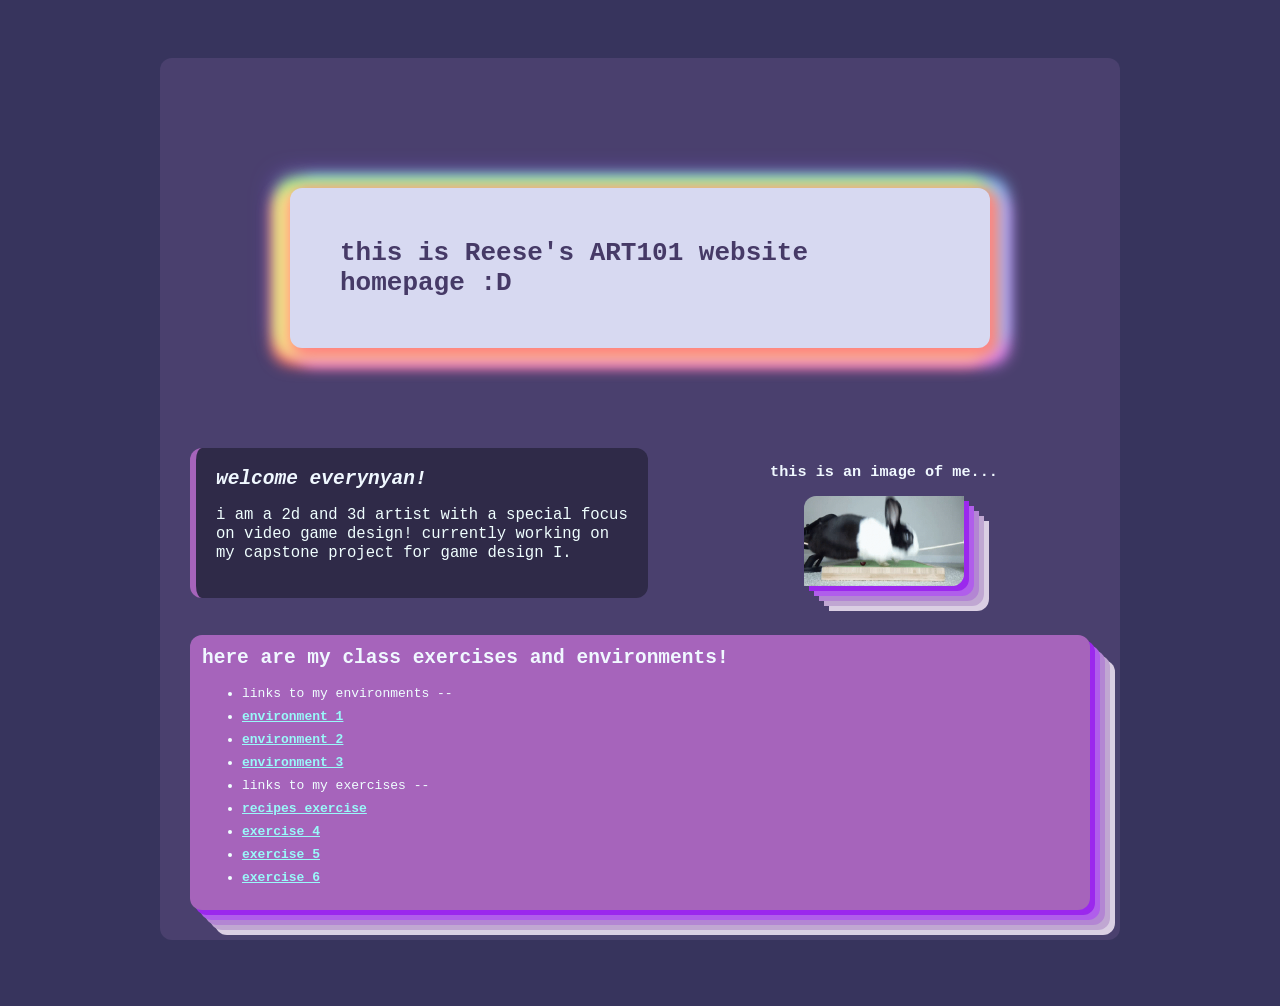
<file: index.html>
<!doctype html>
<html lang="en">

<head>
    <meta charset="utf-8">
    <title>Reese's ART101 Homepage</title>
    <link href="site.css" rel="stylesheet" type="text/css">
</head>

<body>
    <div id="page">
        <div id="title">
            <h1> this is Reese's ART101 website homepage :D </h1>
        </div>
        <div class="top-section">
            <div id="intro">
                <h2> welcome everynyan! </h2>
                <p>
                    i am a 2d and 3d artist with a special focus on video game design! currently working on my capstone
                    project for game design I.
                </p>
            </div>
            <div class="profile">
                <h3> this is an image of me... </h3>
                <img src="bunnyfall2.gif">
            </div>
        </div>

        <div class="navigation">
            <h2> here are my class exercises and environments! </h2>
            <ul>
                <li>links to my environments --</li>
                <li><a href="environ/env01.html">environment 1</a></li>
                <li><a href="environ/env02.html">environment 2</a></li>
                <li><a href="environ/env03.html">environment 3</a></li>
                
                <li>links to my exercises --</li>
                <li><a href="exercises\recipes\index.html">recipes exercise</a></li>
                <li><a href="exercises\lab04.html">exercise 4</a></li>
                <li><a href="exercises\lab05.html">exercise 5</a></li>
                <li><a href="exercises\lab06.html">exercise 6</a></li>

            </ul>
        </div>
    </div>
</body>

</html>
</file>
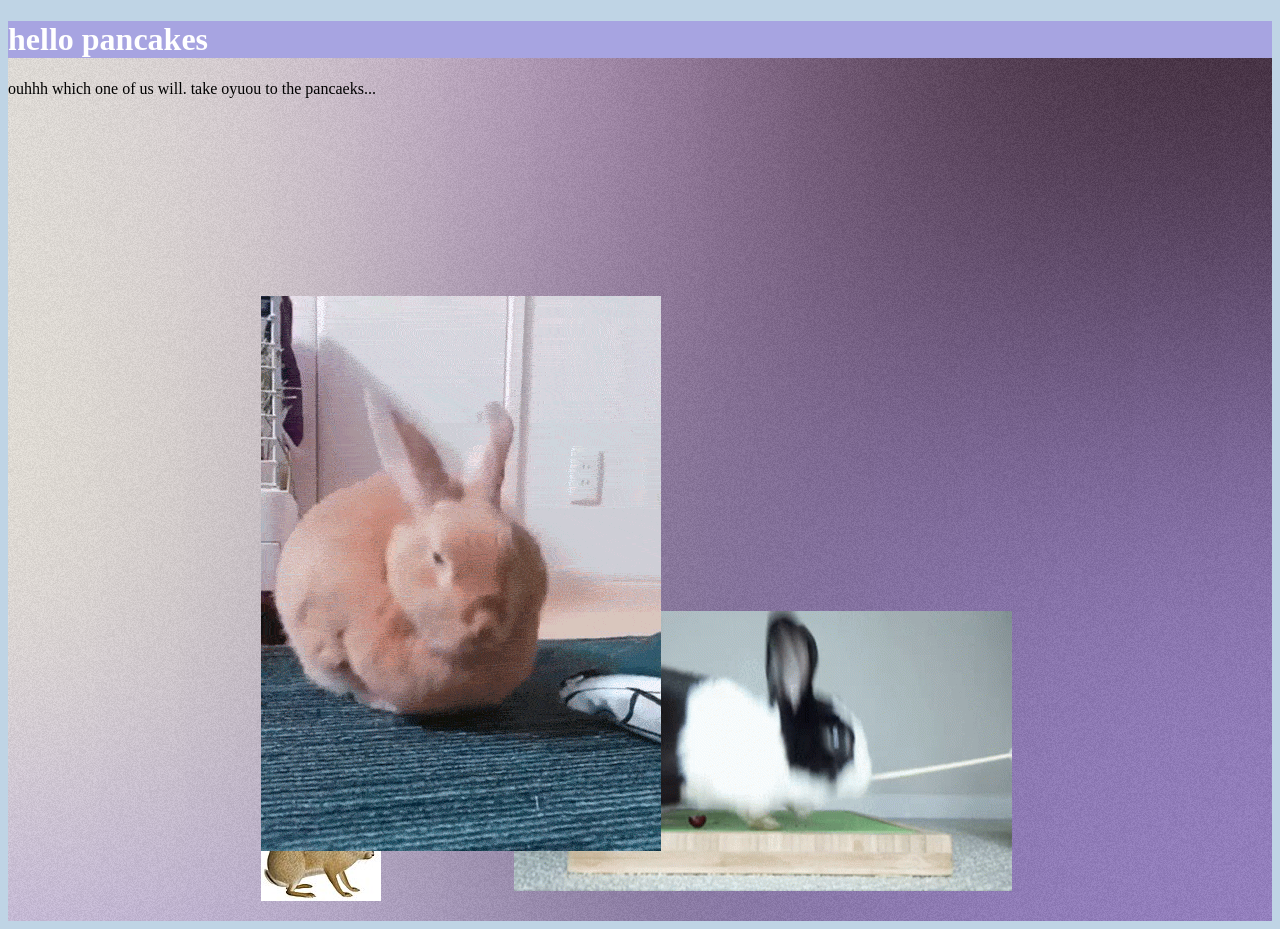
<file: exercises/recipes/index.html>
<!DOCTYPE html>

<html>
<!-- head is for meta info -->

<head>
    <title> resispy homepage </title>
    <link href="recipes.css" rel="stylesheet" type="text/css" />
</head>

<body id="pan-home">
    
    <h1>hello pancakes</h1>
    <p> ouhhh which one of us will. take oyuou to the pancaeks... </p>

    <div id="bnnuy">
        <a href="pancakes.html">
            <img src="images/bunnyrabbithare.jpg">
        </a>
    </div>


    <div id="bnnuy2">
        <img src="images/bunnyfall2.gif">
    </div>



    <div id="bnnuy3">
        <img src="images/bunny.gif">
    </div>
</body>
</file>
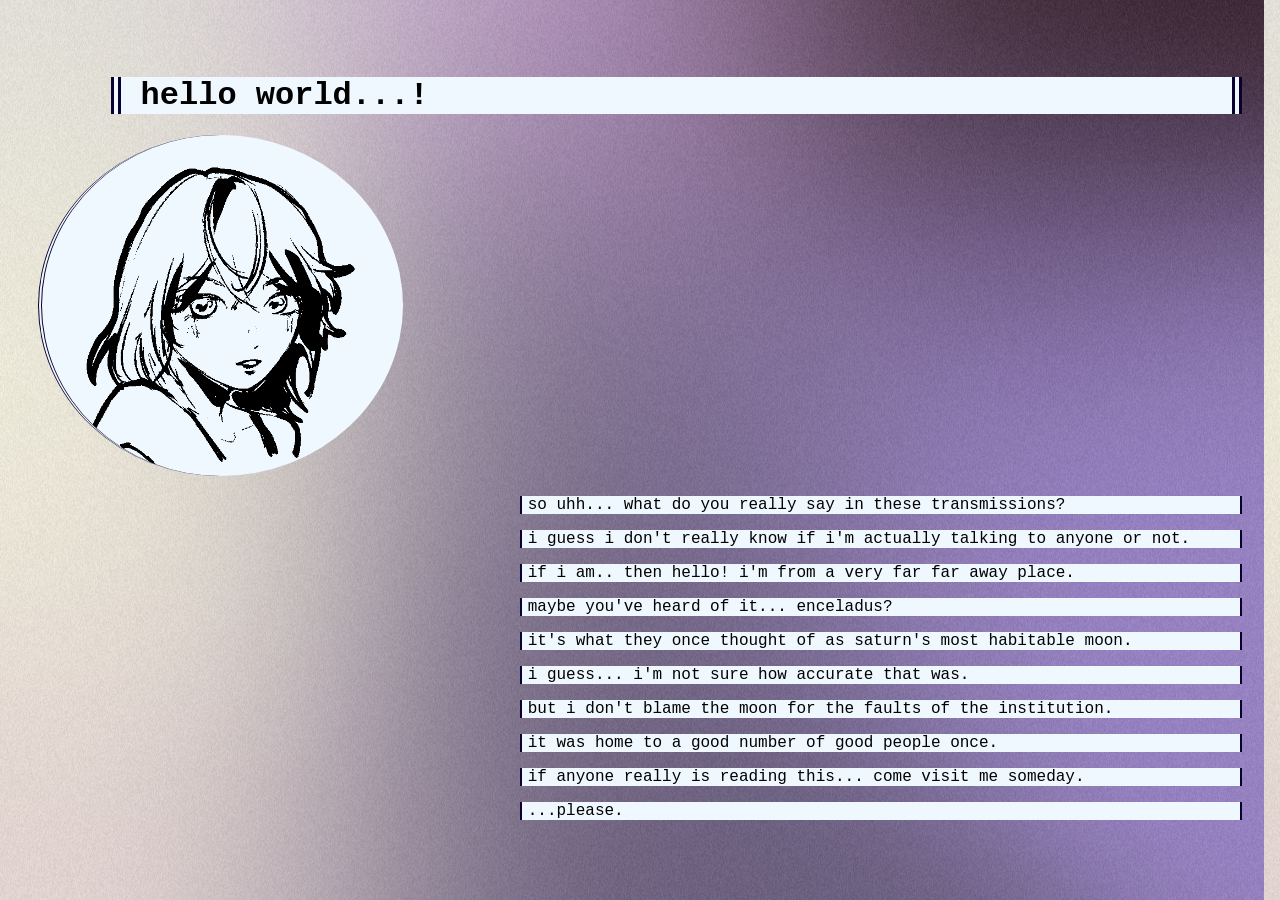
<file: environ/env01.html>
<!doctype html>
<html lang="en">
<head>
    <meta charset="utf-8">
    <title> Environment 01</title>
    <link href="env.css" rel="stylesheet" type="text/css">
</head>
<body>

    <h1> hello world...! </h1>

    <img src="../environ/images/testAnimatedSprite.gif">
    <p> so uhh... what do you really say in these transmissions? </p>
    <p> i guess i don't really know if i'm actually talking to anyone or not. </p>
    
    
    <p> if i am.. then hello! i'm from a very far far away place. </p>
    <p> maybe you've heard of it... enceladus?</p>
    <p> it's what they once thought of as saturn's most habitable moon.</p>
    <p> i guess... i'm not sure how accurate that was.</p>
    <p> but i don't blame the moon for the faults of the institution.</p>
    <p> it was home to a good number of good people once.</p>
    <p> if anyone really is reading this... come visit me someday.</p>
    <p> ...please. </p>
    

</body>
</html>
</file>
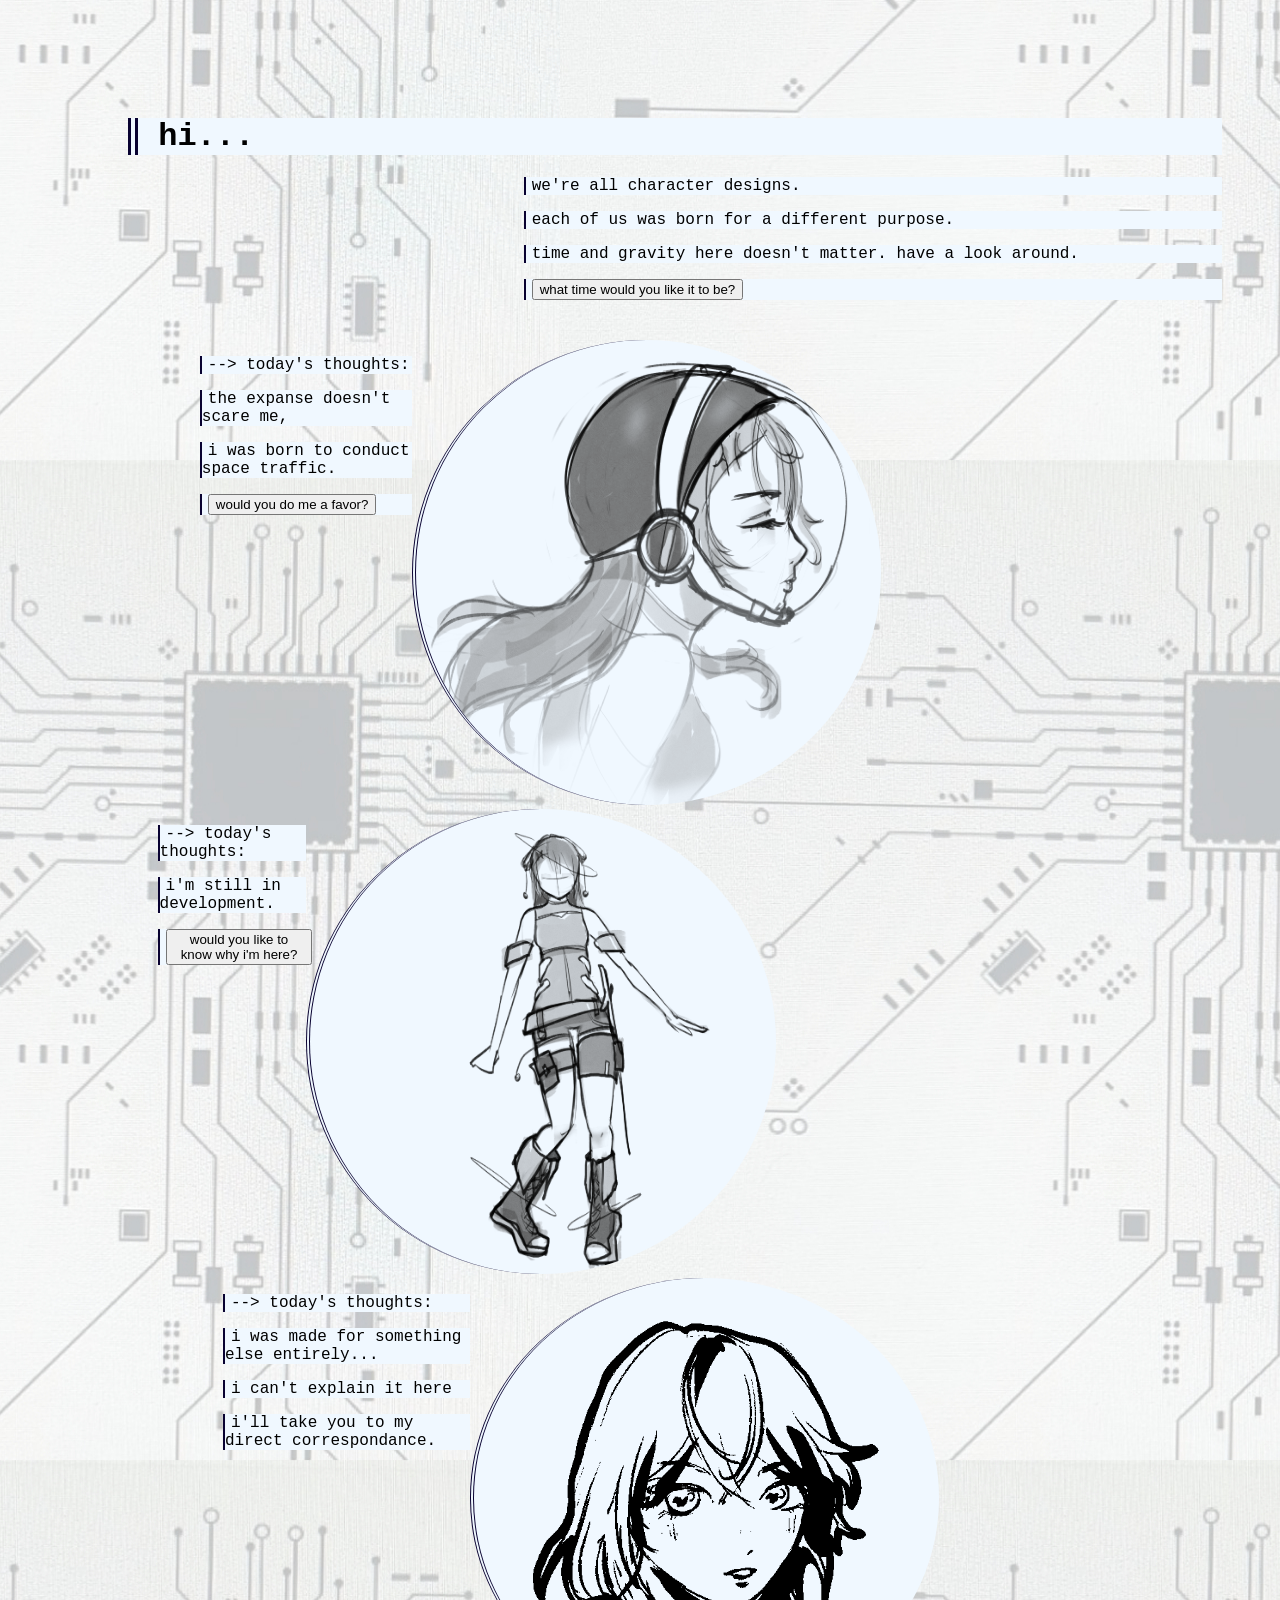
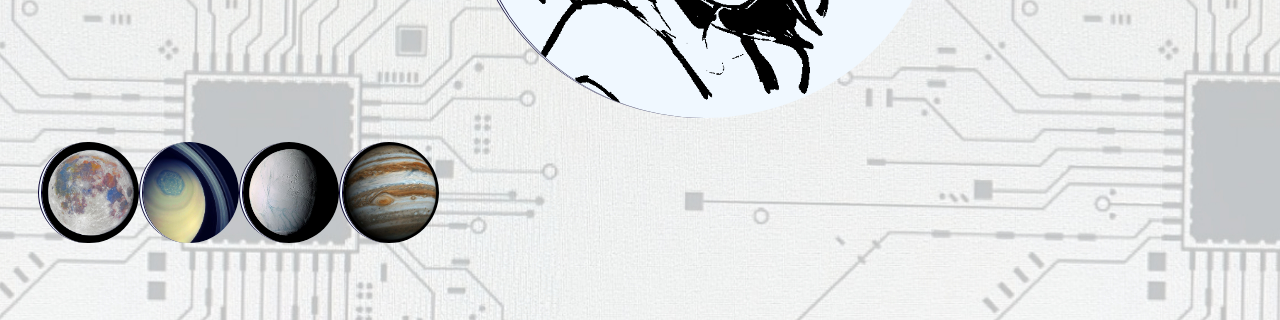
<file: environ/env03.html>
<!DOCTYPE html>
<html lang="en">

<head>
    <meta charset="utf-8">
    <title>env 03</title>
    <link href="env03.css" rel="stylesheet" type="text/css">
    <!-- jQuery library -->
    <script src="https://code.jquery.com/jquery-3.7.1.min.js"></script>
    <!-- Link to external JavaScript file -->
    <script src="env03.js" DEFER></script>
</head>

<body>
    <div id="main">
        <div id="intro">
            <h1> hi...</h1>
            <p>we're all character designs.</p>
            <p>each of us was born for a different purpose.</p>
            <p>time and gravity here doesn't matter. have a look around.</p>
            <p><button id="top-button">what time would you like it to be?</button></p>
            <div id="top-output"></div>
        </div>

        <div id="spacesuit">
            <img src="../environ/images/pinkhairRefSheet_export2.png">
            <div class="character-intro">
                <p> --> today's thoughts:</p> <div id="thought-1">--> hmm... what should i eat today...?</div>
                <p> the expanse doesn't scare me,</p>
                <p> i was born to conduct space traffic.</p>
                <p><button id="girl1-button">would you do me a favor?</button></p>
                <div id="girl1-output"></div>
            </div>
        </div>

        <div id="full-body">
            <img src="../environ/images/pinkhairRefSheet_export1.png">
            <div class="character-intro">
                <p> --> today's thoughts:</p> <div id="thought-2">--> ough i'm so tired...</div>
                <p> i'm still in development.</p>
                <p><button id="girl2-button">would you like to know why i'm here?</button></p>
                <div id="girl2-output"></div>
            </div>
        </div>

        <div id="animated-sprite">
            <a href="../environ/env01.html">
                <img src="../environ/images/testAnimatedSprite.gif">
            </a>
            <div class="character-intro">
                <p> --> today's thoughts:</p> <div id="thought-3">--> when can i go home...</div>
                <p> i was made for something else entirely...</p>
                <p> i can't explain it here</p>
                <p> i'll take you to my direct correspondance.</p>
            </div>
        </div>


    </div>

    <div id="below">

        <div id="gallery">
        <img src="../environ/images/moon.jpg">
        <img src="../environ/images/saturn-planet.jpg">
        <img src="../environ/images/enceladus-moon.jpg">
        <img src="../environ/images/jupiter-planet.jpg">
        </div>

    </div>


</body>
</file>
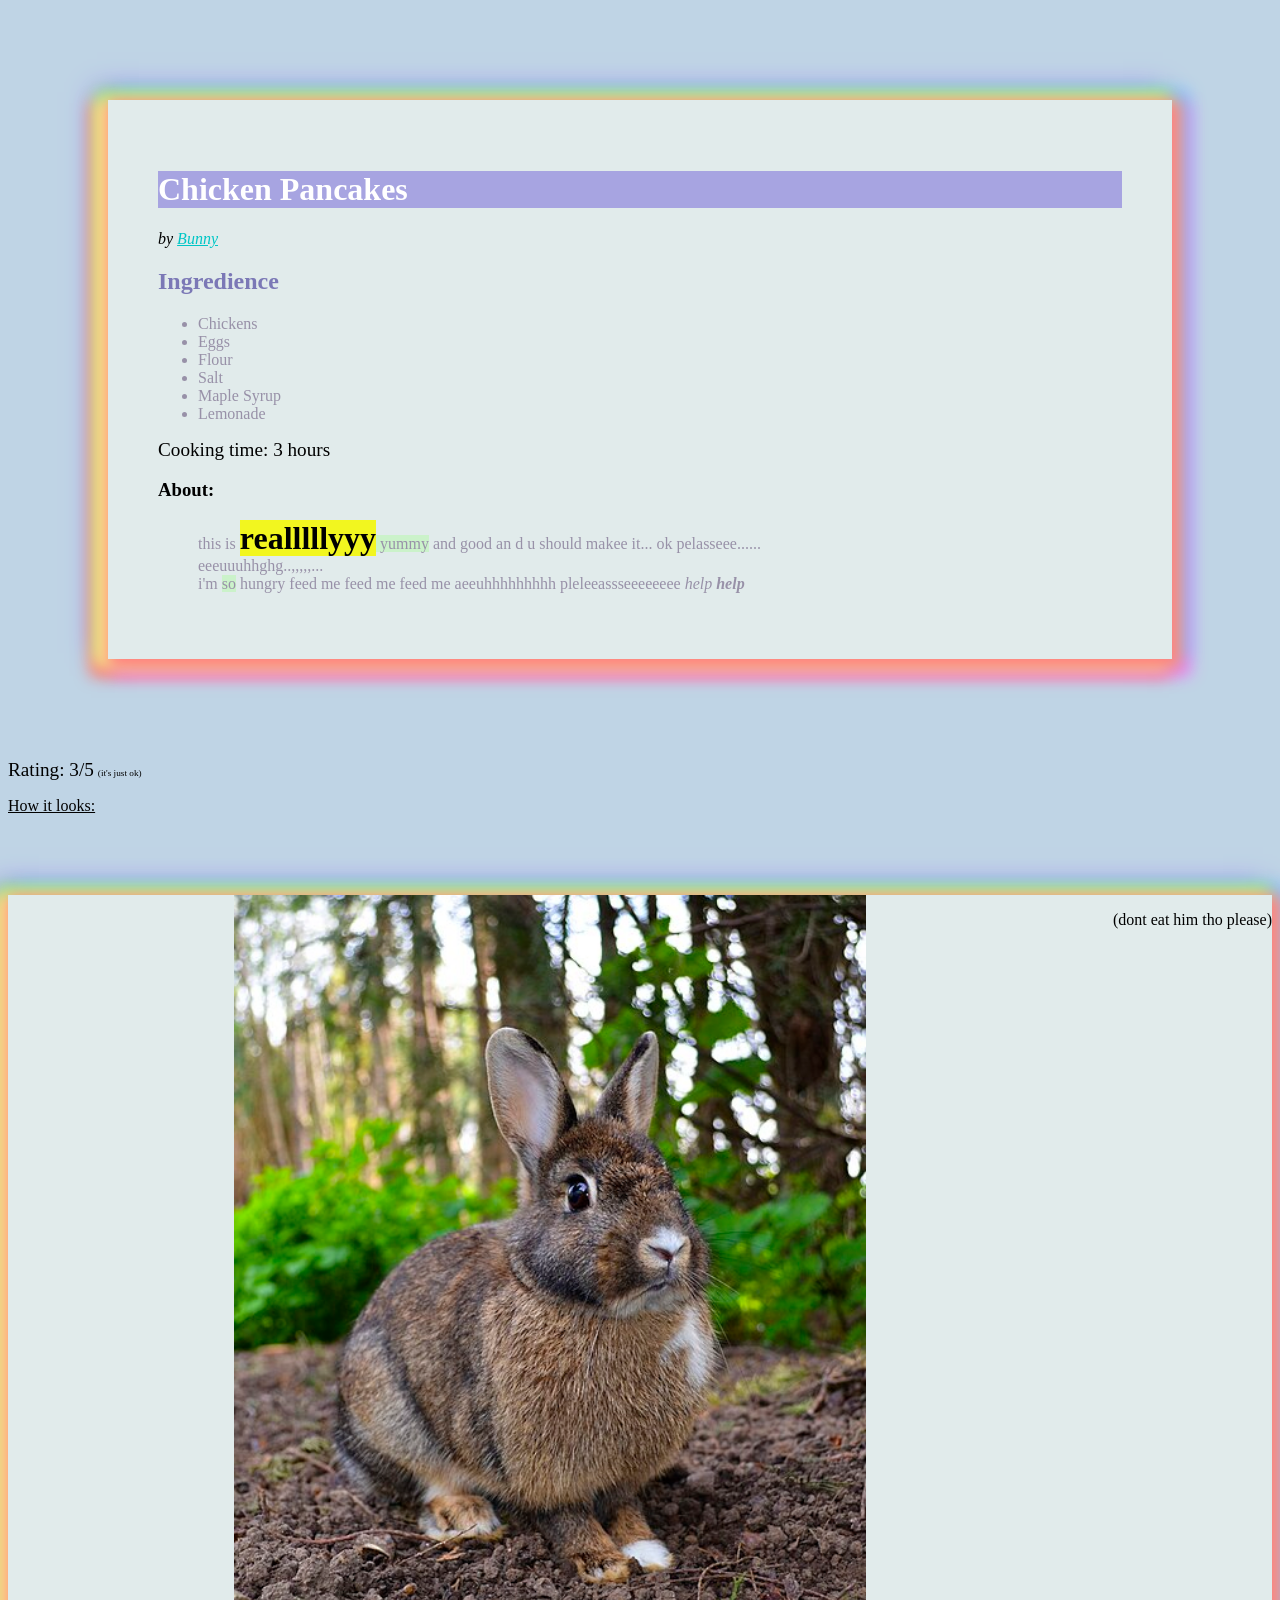
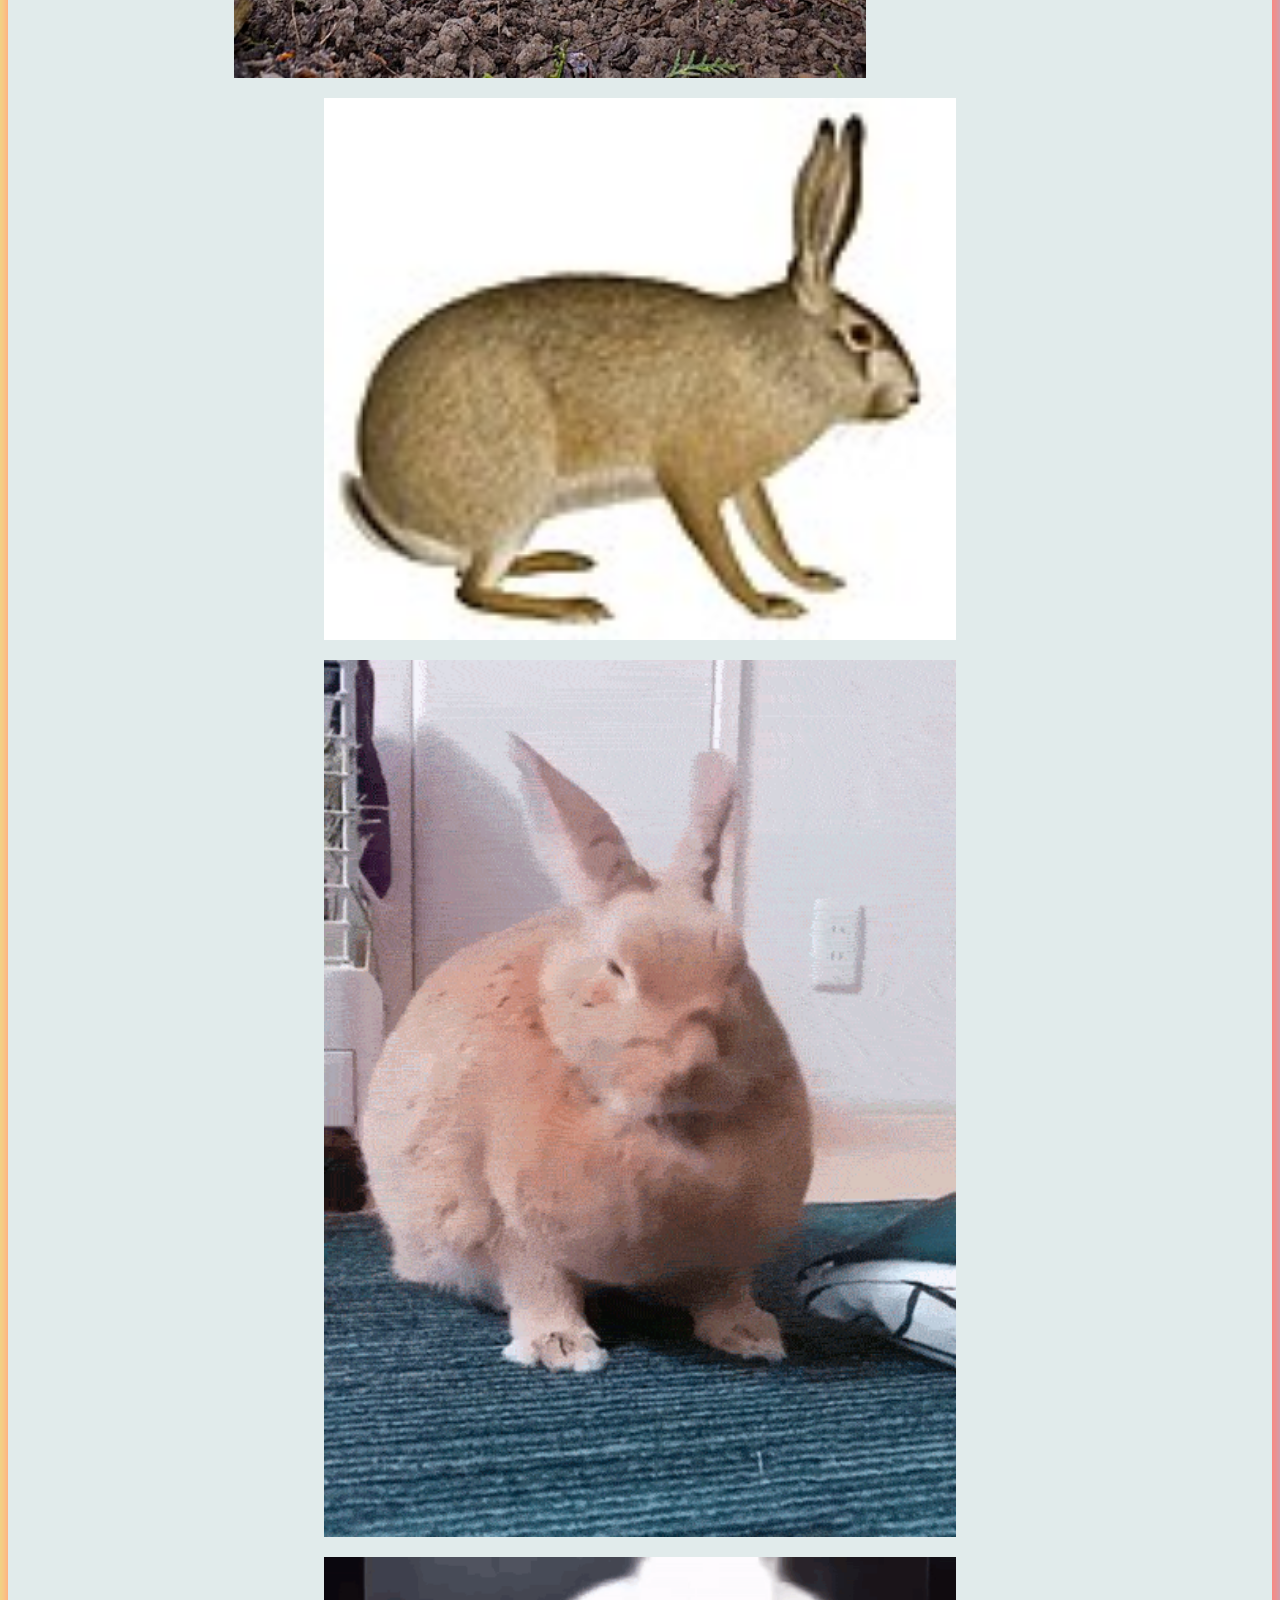
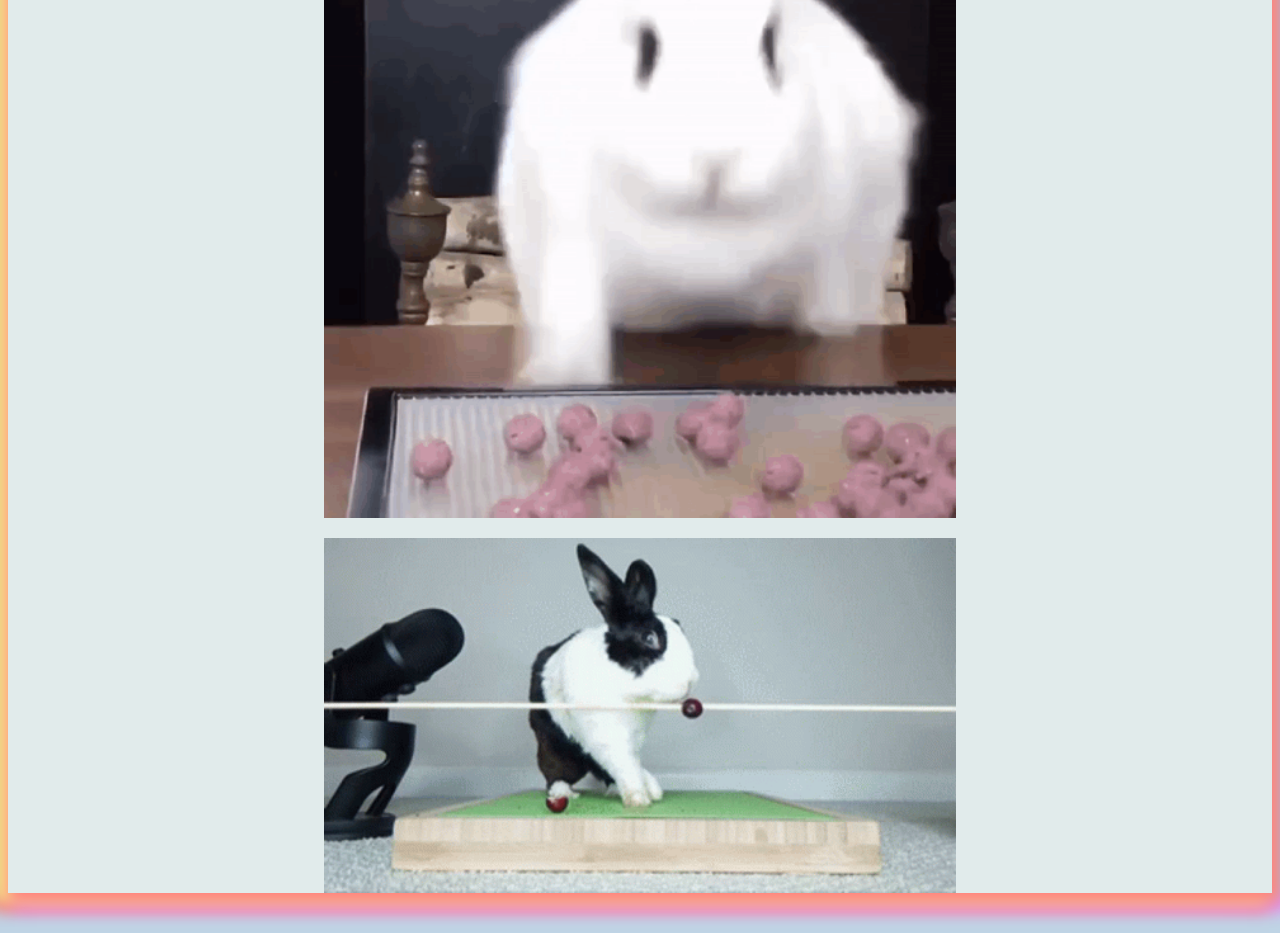
<file: exercises/ex01.html>
<!DOCTYPE html>

<html>
<!-- head is for meta info -->

<head>
    <title> Pancakes Ressipy </title>
    <link href="ex01.css" rel="stylesheet" type="text/css" />
</head>

<!-- body is for real content -->

<body>
    <div id="main">
    <h1>Chicken Pancakes</h1>
    <p><em>by <a href="https://en.wikipedia.org/wiki/Rabbit">Bunny</a></em></p>
    <h2>Ingredience</h2>

    <ul>
        <li>Chickens</li>
        <li>Eggs</li>
        <li>Flour</li>
        <li>Salt</li>
        <li>Maple Syrup</li>
        <li>Lemonade</li>
    </ul>

    <big>Cooking time: 3 hours</big>

    <h3>About:</h3>
    <ul>
        this is <span class="highlight_01"><strong>realllllyyy</strong> yummy</span> and good an d u should makee it... ok pelasseee...... <div>eeeuuuhhghg..,,,,,...</div>
        i'm <span class ="highlight_01">so</span> hungry feed me feed me feed me aeeuhhhhhhhhh pleleeassseeeeeeee <em>help<b> help</b></em>
    </ul>
</div>

    <p><big>Rating: 3/5</big> <small><small><small>(it's just ok)</small></small></small></p>

    <u>How it looks:</u>
    <br>
    <div id="gallery">
    <img src="bunnybunny.jpg">
    <p>(dont eat him tho please)</p>
    <img src="bunnyrabbithare.jpg">
    <img src="bunny.gif">
    <img src="bunnyfall.gif">
    <img src="bunnyfall2.gif">
    </div>

</body>




</html>
</file>
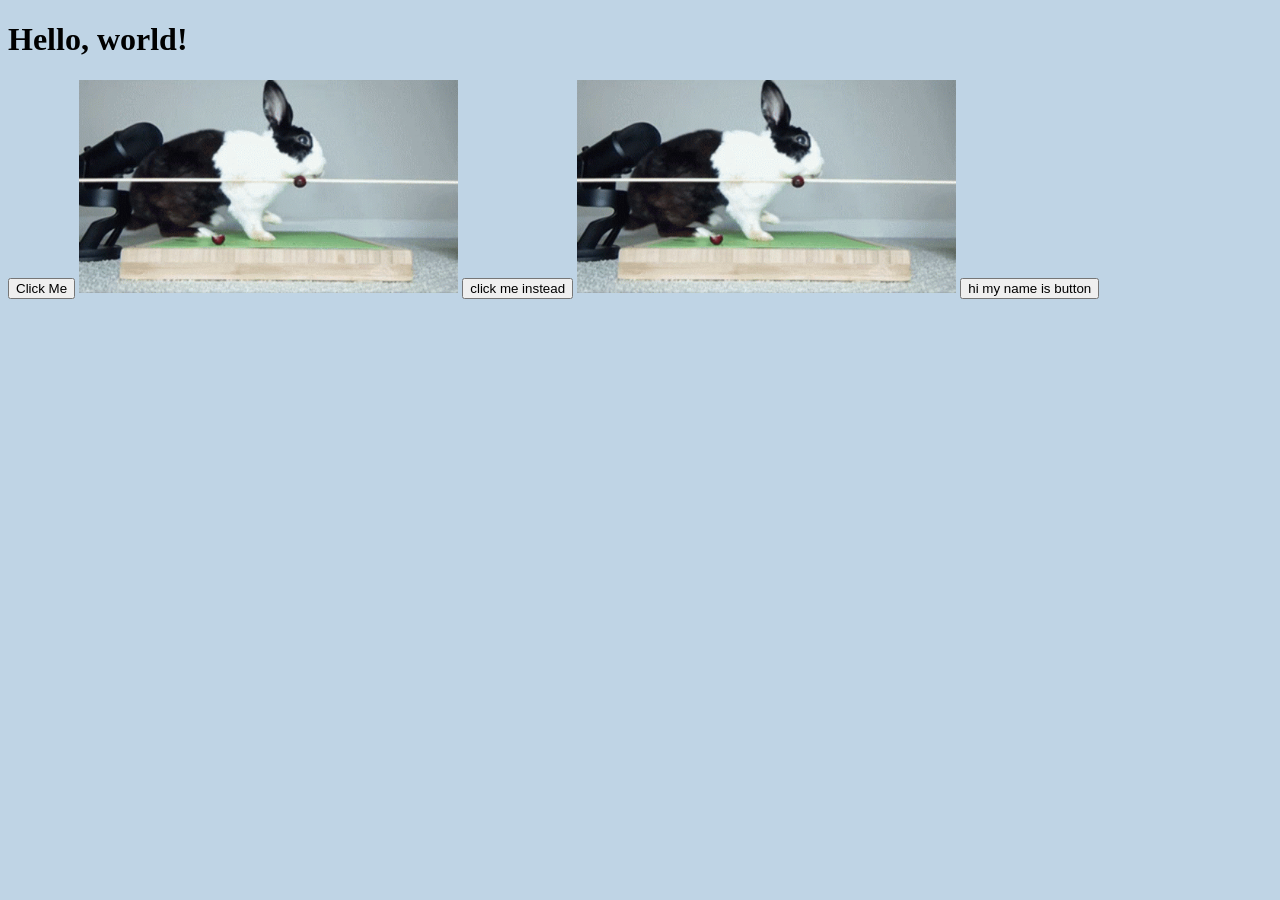
<file: exercises/ex04.html>
<!DOCTYPE html>
<html lang="en">

<head>
    <!-- All techy stuff goes here, inside HEAD -->
   <meta charset="UTF-8">
   <meta name="viewport" content="width=device-width, initial-scale=1.0">
   <!-- Overall title of your page -->
   <title>Empty Template</title>
   <!-- Link to external CSS file -->
   <link rel="stylesheet" href="ex04.css">
   <!-- jQuery library -->
   <script src="https://code.jquery.com/jquery-3.7.1.min.js"></script>
   <!-- Link to external JavaScript file -->
   <script src="ex04.js" DEFER></script>
</head>

<body>

   <!-- Main content goes here, inside BODY -->
   <h1>Hello, world!</h1>

    <button id="evil-button">Click Me</button>
    <img src="../bunnyfall2.gif">

    <button id="nice-button">click me instead</button>
    <img src="../bunnyfall2.gif">

    <button id="other-button">hi my name is button</button>



</body>

</html>
</file>
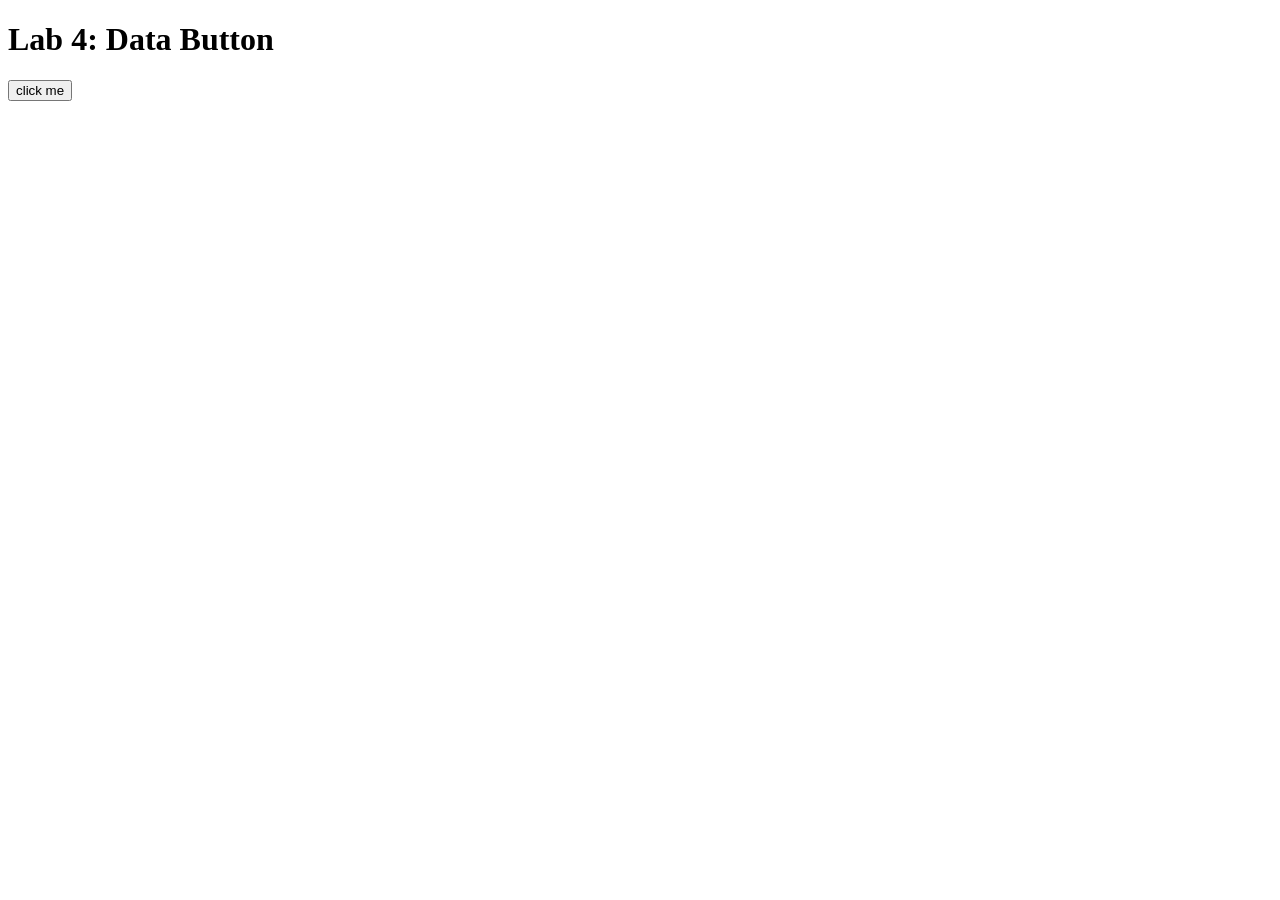
<file: exercises/lab04.html>
<!DOCTYPE html>
<html lang="en">

<head>
    <!-- All techy stuff goes here, inside HEAD -->
    <meta charset="UTF-8">
    <meta name="viewport" content="width=device-width, initial-scale=1.0">

    <!-- Overall title of your page -->
    <title>Lab 4</title>

    <!-- jQuery library -->
    <script src="https://code.jquery.com/jquery-3.7.1.min.js"></script>

    <!-- Link to external JavaScript file -->
    <script src="lab04.js" defer></script>
</head>

<body>
    <!-- Main content goes here, inside BODY -->
    <h1>Lab 4: Data Button</h1>

    <button id="needy-button">click me</button>

    <div id="output"></div>
</body>

</html>
</file>
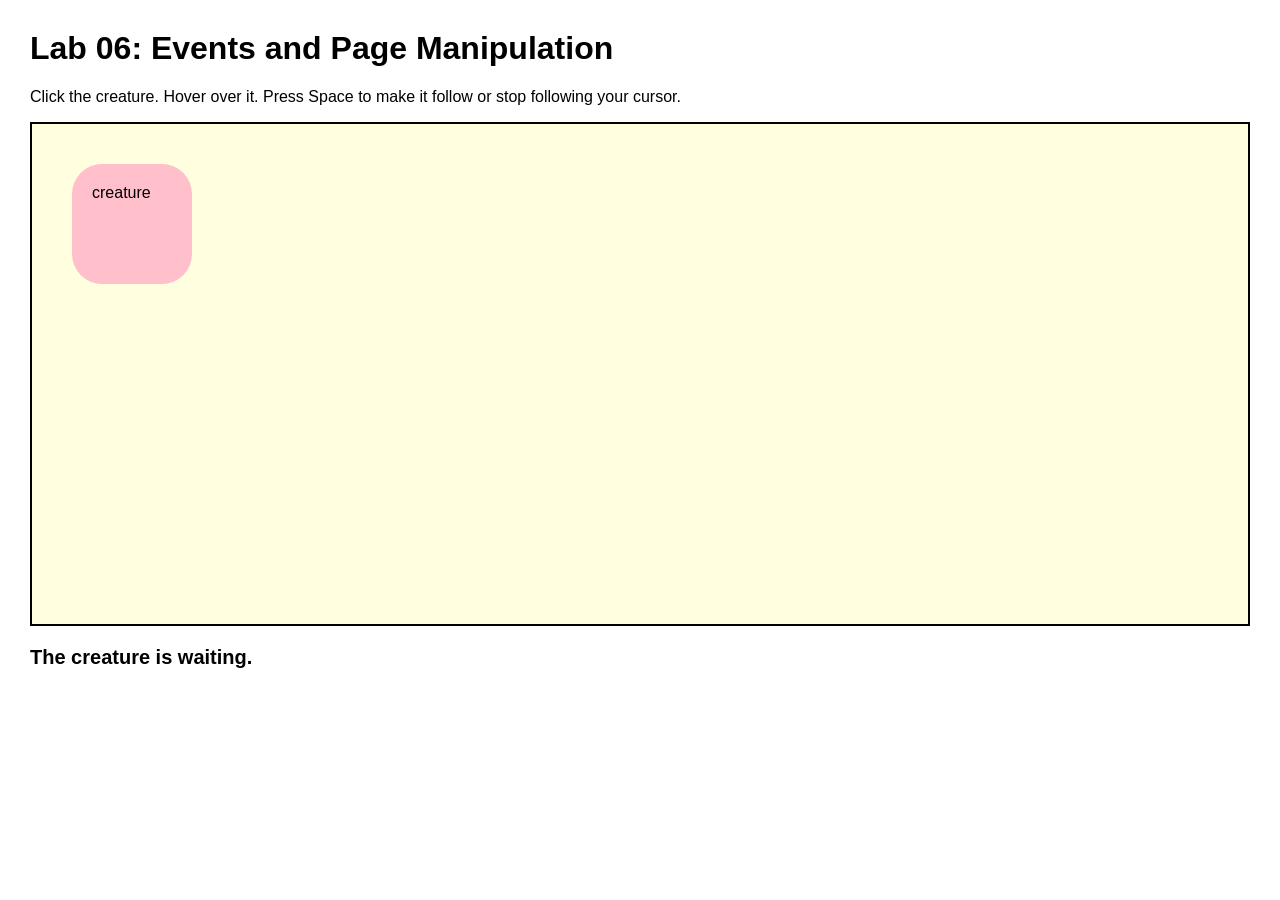
<file: exercises/lab06.html>
<!DOCTYPE html>
<html lang="en">

<head>
  <!-- All techy stuff goes here, inside HEAD -->
  <meta charset="UTF-8">
  <meta name="viewport" content="width=device-width, initial-scale=1.0">

  <!-- Overall title of your page -->
  <title>Lab 06</title>

  <!-- Link to external CSS file -->
  <link rel="stylesheet" href="lab06.css">

  <!-- jQuery library -->
  <script src="https://code.jquery.com/jquery-3.7.1.min.js"></script>

  <!-- Link to external JavaScript file -->
  <script src="lab06.js" defer></script>
</head>

<body>
  <!-- Main content goes here, inside BODY -->

  <h1>Lab 06: Events and Page Manipulation</h1>

  <p>
    Click the creature. Hover over it. Press Space to make it follow or stop following your cursor.
  </p>

  <div id="scene">
    <div id="creature">
      creature
      <div id="thought">I feel your cursor nearby...</div>
    </div>
  </div>

  <p id="status">The creature is waiting.</p>

</body>

</html>
</file>
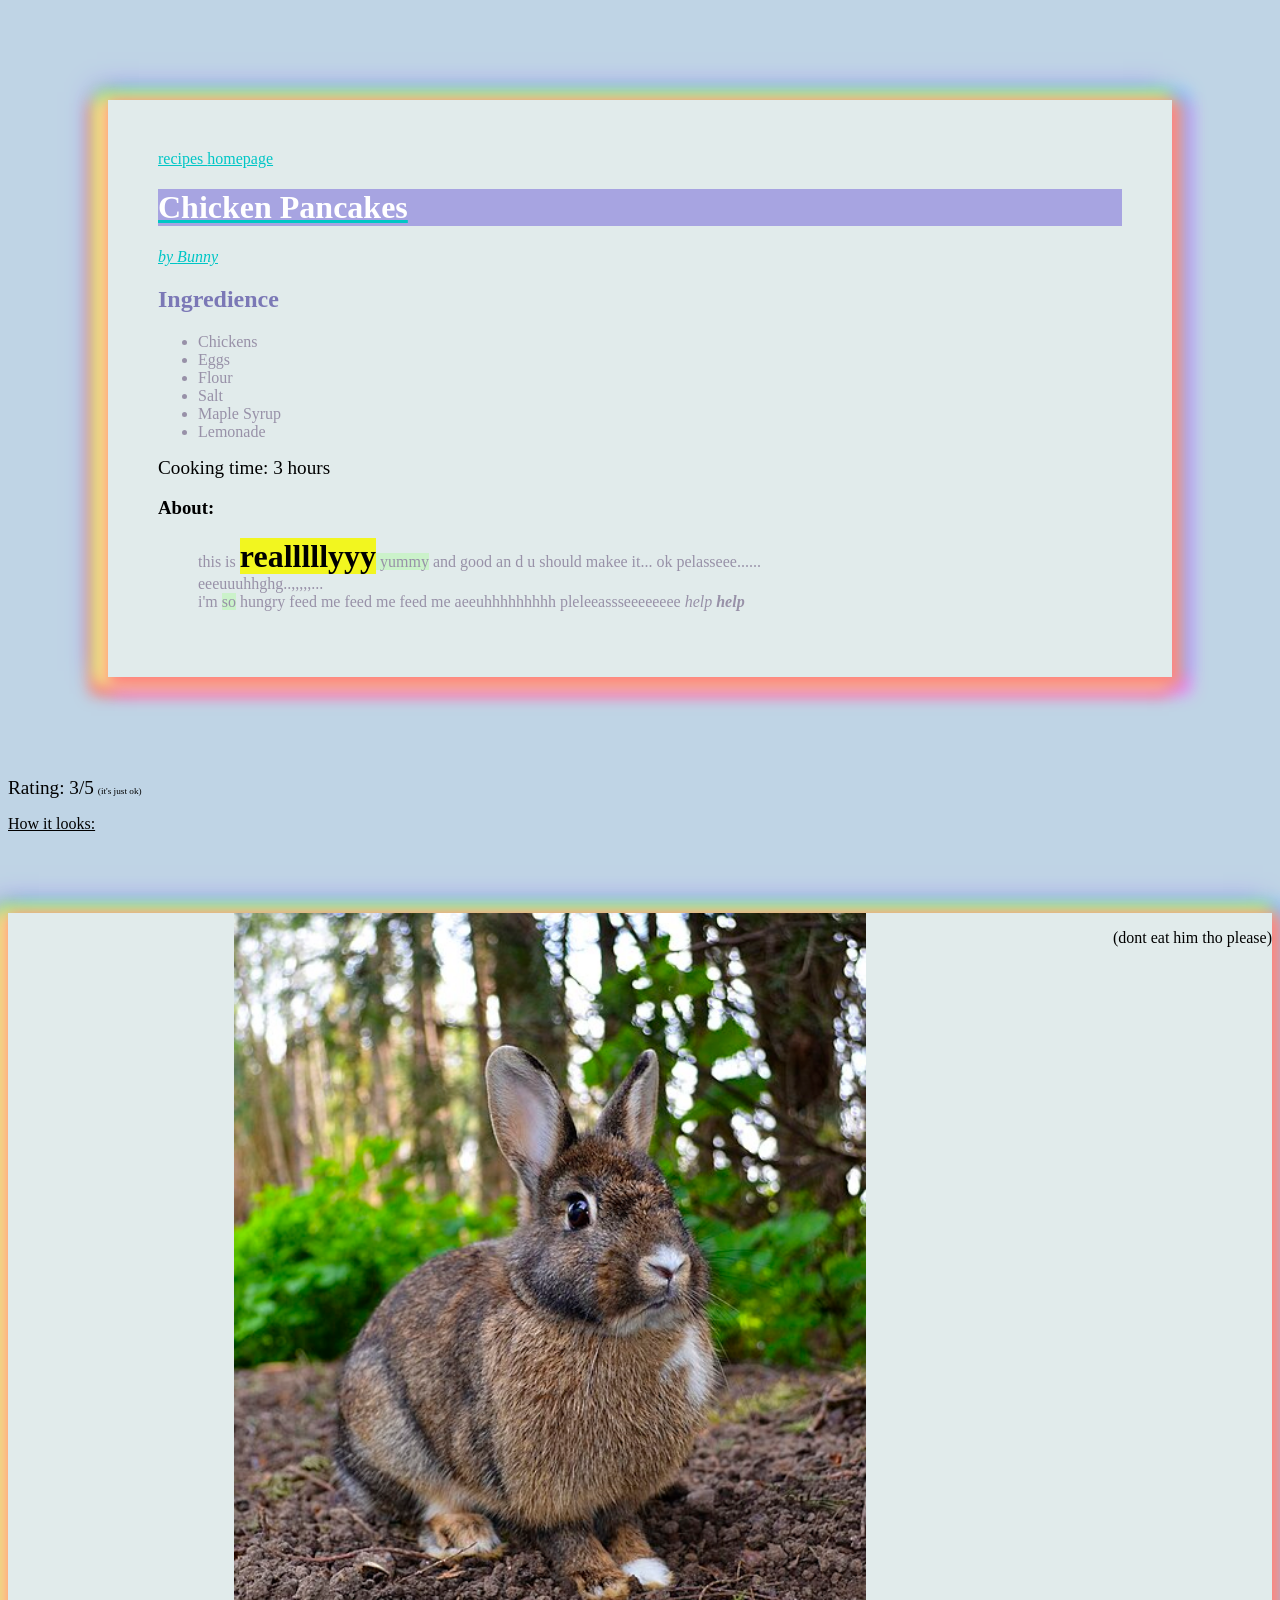
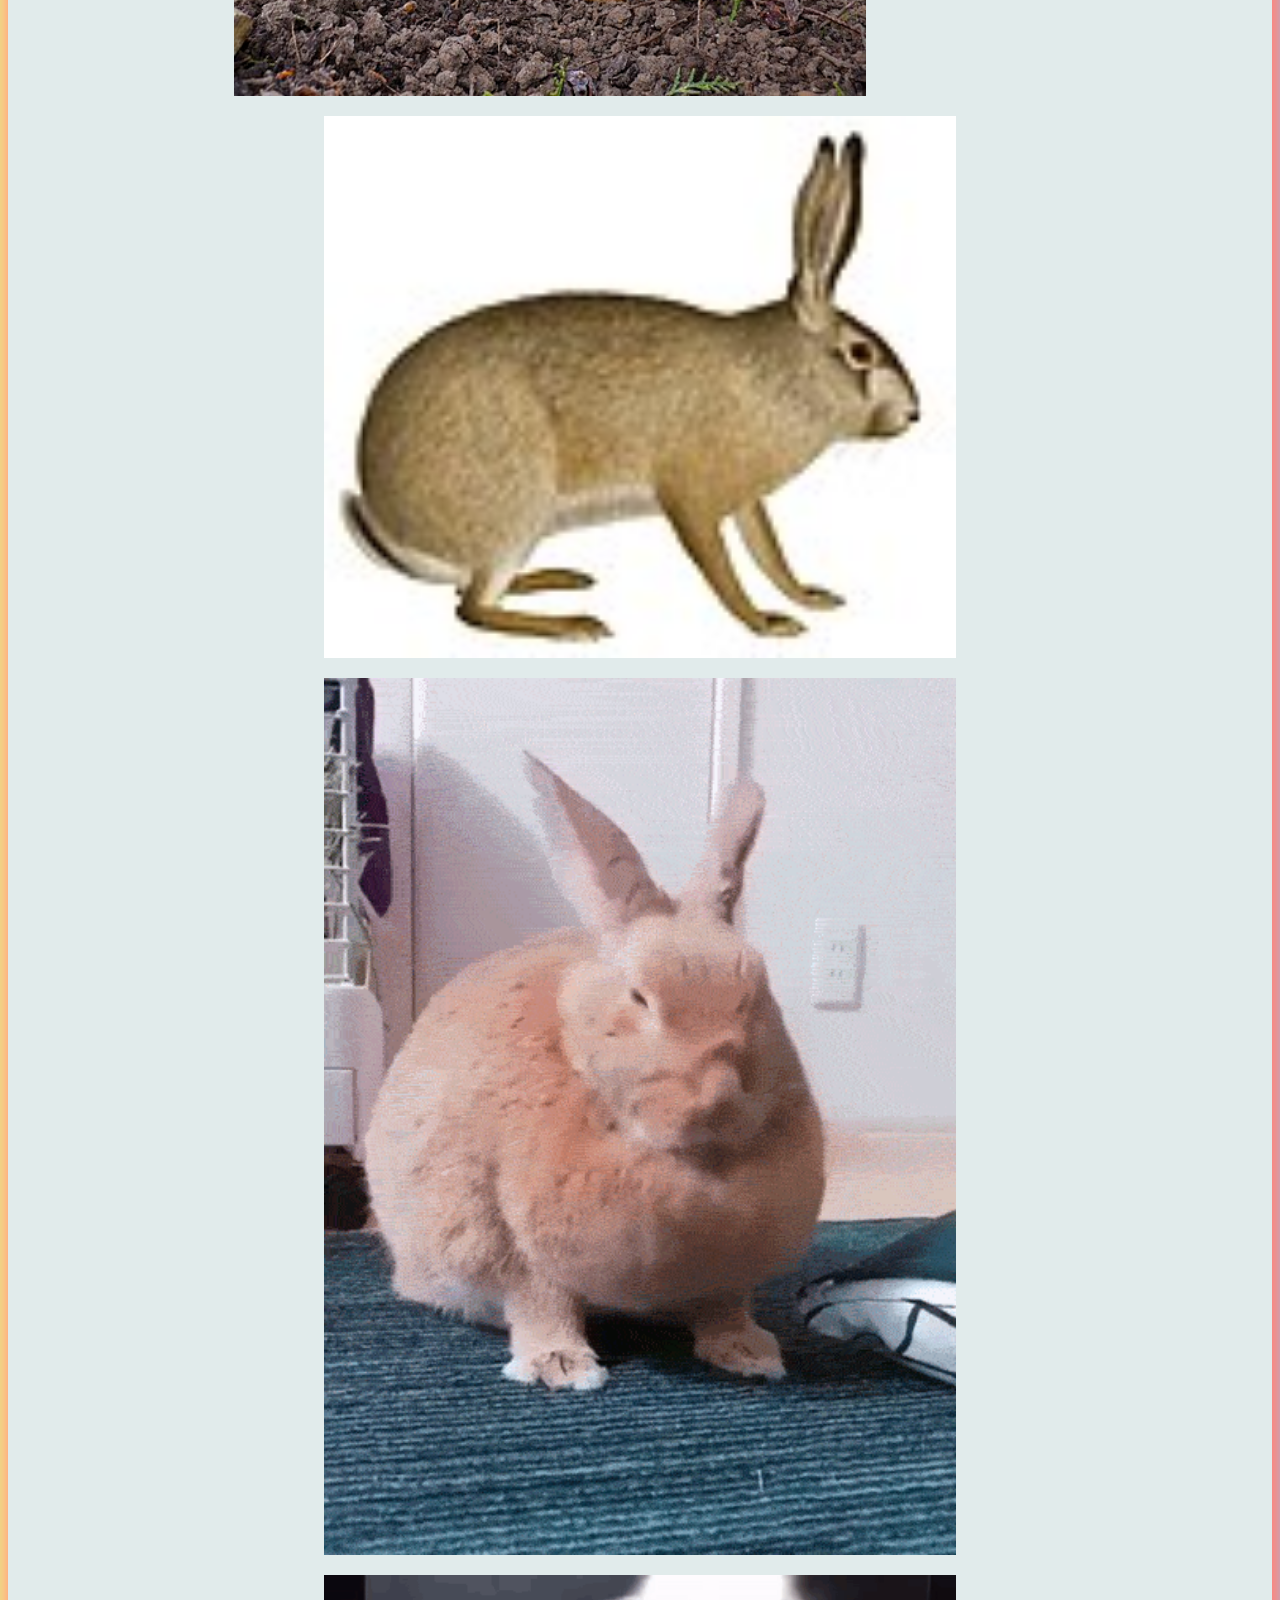
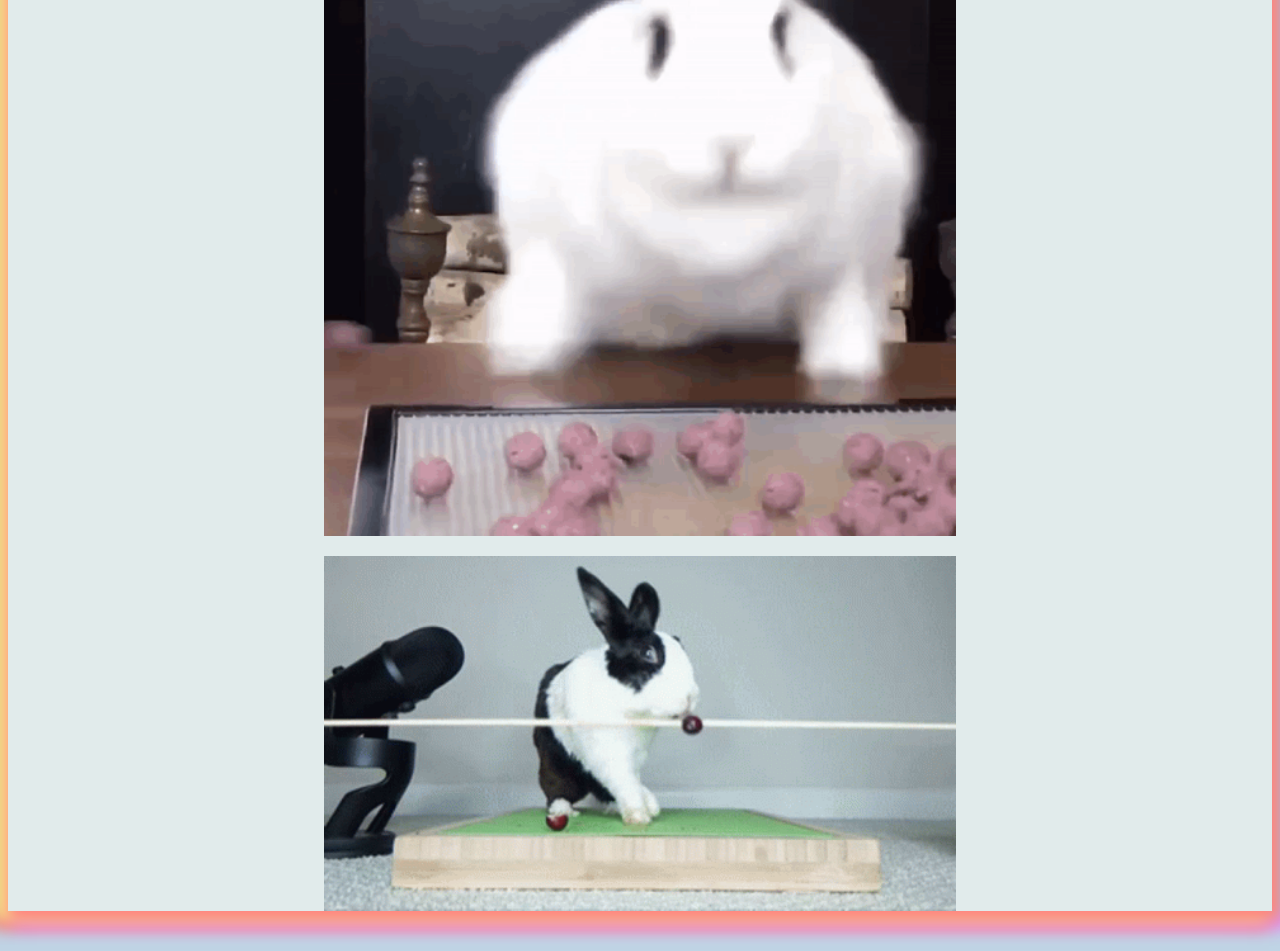
<file: exercises/recipes/pancakes.html>
<!DOCTYPE html>

<html>
<!-- head is for meta info -->

<head>
    <title> Pancakes Ressipy </title>
    <link href="recipes.css" rel="stylesheet" type="text/css" />
</head>

<!-- body is for real content -->

<body>

    <div id="main">
        <a href="index.html"> recipes
            <a href="../../index.html"> homepage
                <h1>Chicken Pancakes</h1>
                <p><em>by <a href="https://en.wikipedia.org/wiki/Rabbit">Bunny</a></em></p>
                <h2>Ingredience</h2>

                <ul>
                    <li>Chickens</li>
                    <li>Eggs</li>
                    <li>Flour</li>
                    <li>Salt</li>
                    <li>Maple Syrup</li>
                    <li>Lemonade</li>
                </ul>

                <big>Cooking time: 3 hours</big>

                <h3>About:</h3>
                <ul>
                    this is <span class="highlight_01"><strong>realllllyyy</strong> yummy</span> and good an d u should
                    makee it... ok pelasseee...... <div>eeeuuuhhghg..,,,,,...</div>
                    i'm <span class="highlight_01">so</span> hungry feed me feed me feed me aeeuhhhhhhhhh
                    pleleeassseeeeeeee <em>help<b> help</b></em>
                </ul>
    </div>

    <p><big>Rating: 3/5</big> <small><small><small>(it's just ok)</small></small></small></p>

    <u>How it looks:</u>
    <br>
    <div id="gallery">
        <img src="images/bunnybunny.jpg">
        <p>(dont eat him tho please)</p>
        <img src="images/bunnyrabbithare.jpg">
        <img src="images/bunny.gif">
        <img src="images/bunnyfall.gif">
        <img src="images/bunnyfall2.gif">
    </div>

</body>




</html>
</file>
<file: site.css>
body {
    background: #37345d;
    padding: 50px;
}



h1 {
    color: rgb(70, 58, 103);
    font-family: monospace;
    background-color: rgb(215, 217, 241);
    padding: 50px;
    margin: 100px;
    box-shadow: 5px 5px 15px 5px #FF8080, -9px 5px 15px 5px #FFE488, -7px -5px 15px 5px #8CFF85, 12px -5px 15px 5px #80C7FF, 12px 10px 15px 7px #E488FF, -10px 10px 15px 7px #FF616B, -10px -7px 27px 1px #8E5CFF, 5px 5px 10px 25px rgba(0,0,0,0);
    border-radius: 12px;
}

h2,
h3 {
    color: aliceblue;
    font-family: monospace;
}

p {
    color: azure;
    font-family:monospace
}

ul {
    color: azure;
    font-family: monospace;
}

A {
    color: rgb(153, 249, 249);
}

A:hover {
    color: rgb(217, 240, 248);
}

img {
    width: 80%;
    box-shadow: 5px 5px 0px 0px #9b28ed, 10px 10px 0px 0px #b05eeb, 15px 15px 0px 0px #b386d3, 20px 20px 0px 0px #c0a7d2, 25px 25px 0px 0px #dacee3, 5px 5px 10px 25px rgba(0,0,0,0);
    margin-bottom: 20px;
}

img:hover {
    transform:skewx(-4deg);
}

#page {
    max-width: 900px;
    margin: 0 auto 0 auto;
    background:rgb(74, 64, 110);
    padding: 30px;
    border-radius:12px;
}

.top-section {
    display: flex;
    gap: 30px;
    align-items:flex-start;
    margin: 0 0 25px 0;
    
}

.profile {
    text-align: center;
    flex: 1;
}

.profile img {
    width: 160px;
    border-bottom-right-radius: 12px;
    border-top-left-radius: 12px;
}

.profile p {
    font-size: 90%;
}

#intro {
    background:#2f2a48;
    padding: 20px;
    border-left: 6px solid #a664bb;
    border-radius: 12px;
    flex: 1;
}

#intro:hover {
    transform:skewx(-3deg);
}

#intro h2 {
    font-style: italic;
    margin-top: 0;
}

#intro p {
    font-size: 120%;
    line-height: 1.2;
}


#title:hover {
    transform:skewx(-3deg);
}

.navigation {
    background:#a664bb;
    padding: 12px;
    border-radius: 12px;
    box-shadow: 5px 5px 0px 0px #9b28ed, 10px 10px 0px 0px #b05eeb, 15px 15px 0px 0px #b386d3, 20px 20px 0px 0px #c0a7d2, 25px 25px 0px 0px #dacee3, 5px 5px 10px 25px rgba(0,0,0,0);
}

.navigation h2 {
    margin-top: 0;
}

.navigation li {
    margin-bottom: 8px;
}

.navigation a {
    font-weight: bold;
}

.navigation:hover {
    transform:skewx(-3deg);
}
</file>
<file: exercises/recipes/recipes.css>
HTML {
    background-color: rgb(191, 212, 229)
}

A {
    color: rgb(0, 198, 198);
}

A:hover {
    color: aqua
}

IMG:hover {
    rotate: 18rad
}

UL {
    color: rgb(152, 145, 168);
}

h1 {
    background-color: rgb(167, 164, 225);
    color: rgb(255, 255, 255);
    font-weight: bold
}

H2 {
    color: rgb(123, 120, 182);
}

IMG {
    display: block;
    margin-left: auto;
    margin-right: auto;
}

.highlight_01 {
    background-color: rgb(203, 242, 202);
}

.highlight_01 strong {
    color: black;
    background-color: rgb(242, 246, 31);
    font-size: xx-large
}

.highlight_01:hover {
    background-color: blueviolet
}

.highlight_01 strong:hover {
    background-color: blue
}

#main {
    background-color: rgb(225, 235, 235);
    padding: 50px;
    margin: 100px;
    box-shadow: 5px 5px 15px 5px #FF8080, -9px 5px 15px 5px #FFE488, -7px -5px 15px 5px #8CFF85, 12px -5px 15px 5px #80C7FF, 12px 10px 15px 7px #E488FF, -10px 10px 15px 7px #FF616B, -10px -7px 27px 1px #8E5CFF, 5px 5px 15px 5px rgba(0, 0, 0, 0);
}

#gallery {
    background-color: rgb(225, 235, 235);
    box-shadow: 5px 5px 15px 5px #FF8080, -9px 5px 15px 5px #FFE488, -7px -5px 15px 5px #8CFF85, 12px -5px 15px 5px #80C7FF, 12px 10px 15px 7px #E488FF, -10px 10px 15px 7px #FF616B, -10px -7px 27px 1px #8E5CFF, 5px 5px 15px 5px rgba(0, 0, 0, 0);
    display: flex;
    flex-wrap: wrap;
    column-gap: 20px;
    row-gap: 20px;
    margin-top: 80px;
    margin-bottom: 40px;
}

#gallery IMG {
    width: 50%;
    height: 30%
}


#pan-home {
    position: relative;
    height: 100vh;
    background: url(../../environ/image-mesh-gradient.png);
}

#bnnuy {
    position: absolute;
    bottom: 20px;
    left: 20%;
}

#bnnuy2 {
    position: absolute;
    bottom: 30px;
    left: 40%;
}

#bnnuy3 {
    position: absolute;
    bottom: 70px;
    left: 20%;
}
</file>
<file: environ/env.css>
body {
    background-image: url("../environ/images/image-mesh-gradient\(2\).png");
    background-position: 200%;
    margin-top: 6%;
    margin-bottom: 6%;
    margin-left: 3%;
    margin-right: 3%;
}

h1 {
    font-weight:bolder;
    font-family:'Courier New', Courier, monospace;
    background-color:aliceblue;
    margin-left: 6%;
    text-indent: 20px;
    border-left: 10px double #090231;
    border-right: 10px double #090231;
}

h1:hover {
    background-color:rgb(214, 214, 244)
}

p {
    font-family: 'Courier New', Courier, monospace;
    background-color:aliceblue;
    text-indent: 6px;
    margin-left: 40%;
    border-left: 2px double #090231;
    border-right: 2px double #090231;
}

p:hover {
    background-color:rgb(214, 214, 244);
}

img {
    background-color:aliceblue;
    width: 30%;
    height: 30%;
    border-left: 4px double #090231;
    border-radius: 50%;
}
img:hover {
    background-color:rgb(214, 214, 244)
}
</file>
<file: environ/env03.css>
body {
    background-image: url("../environ/images/sigil-transparent.jpg");
    background-position: 200%;
    margin-top: 6%;
    margin-bottom: 6%;
    margin-left: 3%;
    margin-right: 3%;
}

h1 {
    font-weight: bolder;
    font-family: 'Courier New', Courier, monospace;
    background-color: aliceblue;
    margin-left: 6%;
    text-indent: 20px;
    border-left: 10px double #090231;
}

h1:hover {
    background-color: rgb(216, 244, 214);
}

p {
    font-family: 'Courier New', Courier, monospace;
    background-color: aliceblue;
    text-indent: 6px;
    margin-left: 40%;
    border-left: 2px double #090231;
}

p:hover {
    background-color: rgb(216, 244, 214);
}

img {
    background-color: aliceblue;
    width: 20%;
    border-left: 4px double #090231;
    border-radius: 50%;
}

img:hover {
    background-color: rgb(216, 244, 214);
}

.transformed {
    transform: scale(1.05);
}

.rotated {
    rotate: 180deg;
}

#spacesuit:hover {
    background-color: rgb(248, 206, 213);
    border-radius: 12px;
}

#full-body:hover {
    background-color: rgb(248, 229, 188);
    border-radius: 12px;
}

#animated-sprite:hover {
    background-color: rgb(214, 214, 244);
    border-radius: 12px;
}

#main {
    display: flex 1;
    padding: 20px;
    gap: 40px;
    align-items: flex-start;
}

#main img {
    width: 40%;
    gap: 40px;
}


#computerized {
    width: fit-content;
    height: fit-content;
    opacity: 10%;

}


.character-intro {
    float: inline-start;
}


#intro {
    margin-top: 20px;
    margin-bottom: 40px;
}

#gallery {
    display:flex;
    flex:auto;
    width: 40%;
}

#gallery:hover {
    transform: skewx(-3deg);
}

#top-output {
    font-family: 'Courier New', Courier, monospace;
    background-color: aliceblue;
    text-indent: 6px;
    margin-left: 40%;
    border-left: 2px double #090231;
}

#top-output:hover {
    background-color: rgb(216, 244, 214);
}

#thought-1 {
    display: none;
    font-family: 'Courier New', Courier, monospace;
    background-color: aliceblue;
    text-indent: 6px;
    margin-left: 40%;
    border-left: 2px double #090231;
}

#thought-2 {
    display: none;
    font-family: 'Courier New', Courier, monospace;
    background-color: aliceblue;
    text-indent: 6px;
    margin-left: 40%;
    border-left: 2px double #090231;
}

#thought-3 {
    display: none;
    font-family: 'Courier New', Courier, monospace;
    background-color: aliceblue;
    text-indent: 6px;
    margin-left: 40%;
    border-left: 2px double #090231;
}
</file>
<file: exercises/ex01.css>
HTML {background-color: rgb(191, 212, 229)}

A {color:rgb(0, 198, 198);}
A:hover {color:aqua}

IMG:hover {rotate: 18rad}

UL {
    color: rgb(152, 145, 168);
}

h1 {
    background-color: rgb(167, 164, 225);
    color: rgb(255, 255, 255);
    font-weight: bold
}

H2 {
    color: rgb(123, 120, 182);
}

IMG {
    display: block;
    margin-left: auto;
    margin-right: auto;
}

.highlight_01 {background-color: rgb(203, 242, 202);}
.highlight_01 strong {color:black; background-color:rgb(242, 246, 31); font-size:xx-large}

.highlight_01:hover {background-color:blueviolet}
.highlight_01 strong:hover {background-color:blue}

#main { background-color:rgb(225, 235, 235); padding:50px; margin:100px;
box-shadow: 5px 5px 15px 5px #FF8080, -9px 5px 15px 5px #FFE488, -7px -5px 15px 5px #8CFF85, 12px -5px 15px 5px #80C7FF, 12px 10px 15px 7px #E488FF, -10px 10px 15px 7px #FF616B, -10px -7px 27px 1px #8E5CFF, 5px 5px 15px 5px rgba(0,0,0,0);
}

#gallery { background-color: rgb(225, 235, 235);
box-shadow: 5px 5px 15px 5px #FF8080, -9px 5px 15px 5px #FFE488, -7px -5px 15px 5px #8CFF85, 12px -5px 15px 5px #80C7FF, 12px 10px 15px 7px #E488FF, -10px 10px 15px 7px #FF616B, -10px -7px 27px 1px #8E5CFF, 5px 5px 15px 5px rgba(0,0,0,0);
display:flex; flex-wrap:wrap; column-gap:20px; row-gap:20px; margin-top: 80px; margin-bottom: 40px;
}
#gallery IMG {width:50%; height:30%}
</file>
<file: exercises/ex04.css>
HTML {background-color: rgb(191, 212, 229);}

img {width: 30%;}
</file>
<file: exercises/lab06.css>
body {
  font-family: Arial, sans-serif;
  margin: 30px;
}

#scene {
  min-height: 500px;
  background: lightyellow;
  border: 2px solid black;
  position: relative;
  overflow: hidden;
}

#creature {
  width: 120px;
  height: 120px;
  background: pink;
  border-radius: 30px;
  padding: 20px;
  box-sizing: border-box;
  cursor: pointer;
  position: absolute;
  left: 40px;
  top: 40px;
  transition: background 0.3s, border-radius 0.3s, transform 0.3s, box-shadow 0.3s;
  z-index: 2;
}

#thought {
  display: none;
  position: absolute;
  left: 95px;
  top: -20px;
  background: white;
  border: 2px solid black;
  border-radius: 20px;
  padding: 12px;
  width: 180px;
  z-index: 3;
  pointer-events: none;
}

.transformed {
  background: lavender;
  border-radius: 50%;
  transform: scale(1.2) rotate(10deg);
}

.following {
  box-shadow: 0 0 20px black;
}

#status {
  font-size: 20px;
  font-weight: bold;
}
</file>
